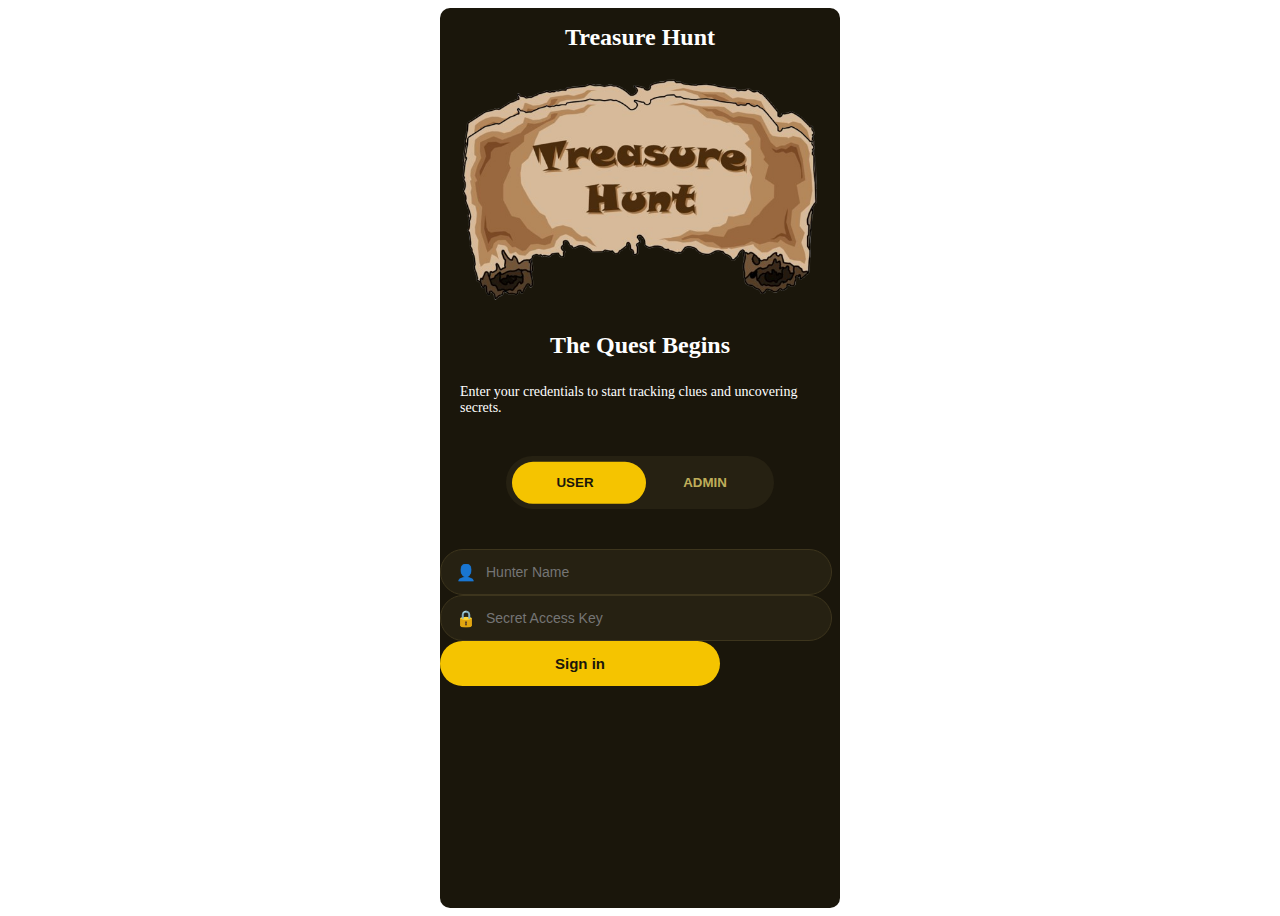
<file: index.html>
<!DOCTYPE html>
<html lang="en">
<head>
    <meta charset="UTF-8">
    <meta name="viewport" content="width=device-width, initial-scale=1.0">
    <title>Treasure Hunt</title>
    <link rel="stylesheet" href="index.css">
</head>
<body>

<div class="login">
    <h1 class="top">Treasure Hunt</h1>

    <div class="header">
        <img src="./treasure-hunt-removebg-preview.png" width="100%">
    </div>

    <div class="login-content">
        <h1>The Quest Begins</h1>
        <p>Enter your credentials to start tracking clues and uncovering secrets.</p>
    </div>

    <!-- TOGGLE -->
    <div class="roll">
        <div class="slider"></div>
        <button type="button" class="tab1 active">USER</button>
        <button type="button" class="tab2">ADMIN</button>
    </div>

    <!-- FORM -->
    <form id="loginForm">
        <div class="input-box">
            <span class="icon">👤</span>
            <input type="text" placeholder="Hunter Name" required>
        </div>

        <div class="input-box">
            <span class="icon">🔒</span>
            <input type="password" placeholder="Secret Access Key" required>
        </div>

        <button type="submit" class="signin-btn">Sign in</button>
    </form>
</div>

<script>
    const userBtn = document.querySelector(".tab1");
    const adminBtn = document.querySelector(".tab2");
    const slider = document.querySelector(".slider");

    userBtn.onclick = () => {
        userBtn.classList.add("active");
        adminBtn.classList.remove("active");
        slider.style.transform = "translateX(0%)";
    };

    adminBtn.onclick = () => {
        adminBtn.classList.add("active");
        userBtn.classList.remove("active");
        slider.style.transform = "translateX(100%)";
    };

    document.getElementById("loginForm").onsubmit = function (e) {
        e.preventDefault();

        // ✅ RELIABLE CHECK
        if (userBtn.classList.contains("active")) {
            window.location.href = "./user/room.html";
        } else {
            window.location.href = "./admin/admin_room.html";
        }
    };
</script>

</body>
</html>
</file>
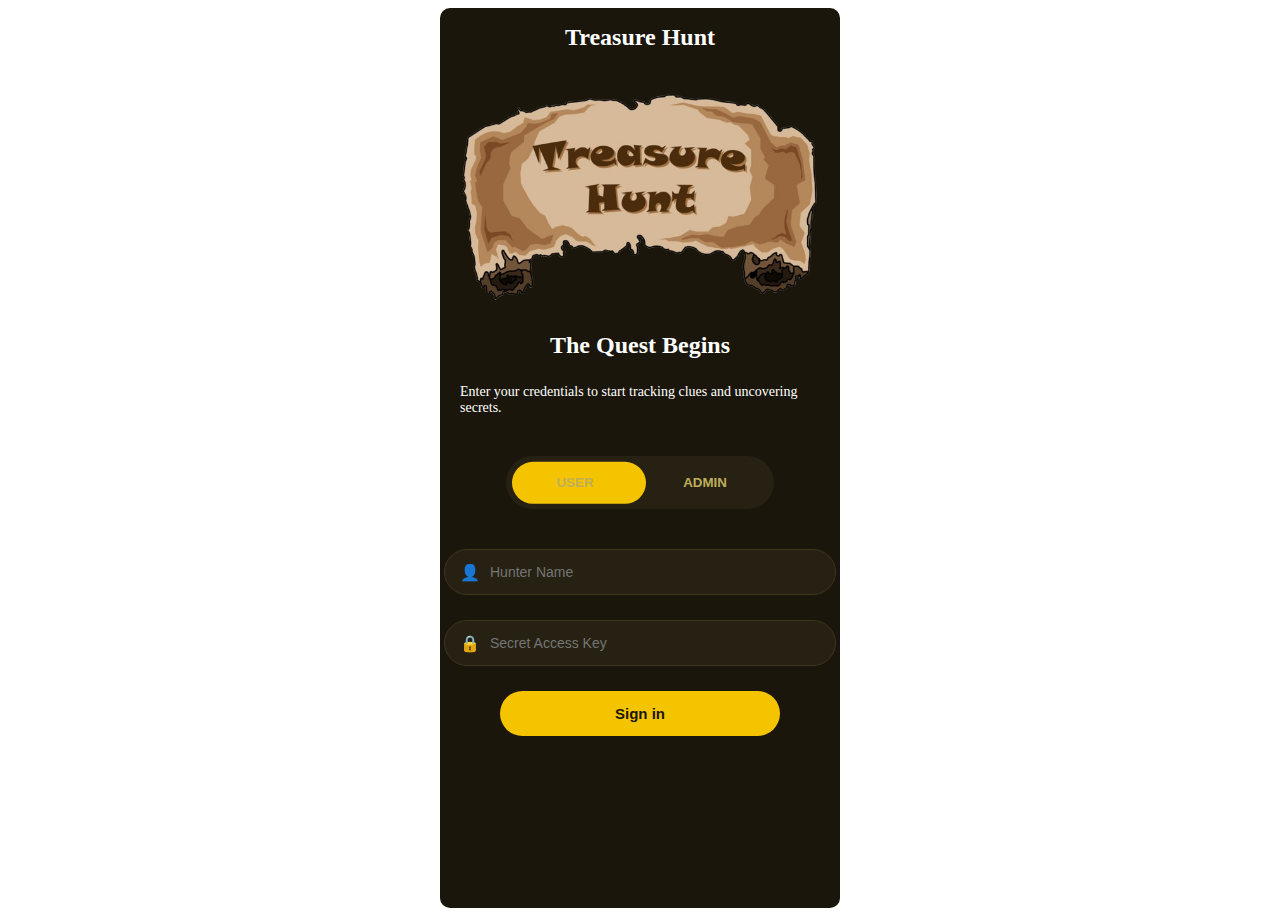
<file: user/index.html>
<!DOCTYPE html>
<html lang="en">
<head>
    <meta charset="UTF-8">
    <meta name="viewport" content="width=device-width, initial-scale=1.0">
    <link rel="stylesheet" href="index.css">
    <title>Treasure Hunt</title>
</head>
<body>
    
<div class="login">
    <h1 class="top">Treasure Hunt</h1>
    <div class="header">
        <img src="./treasure-hunt-removebg-preview.png" width="100%">
    </div>

    <div class="login-content">
        <h1>The Quest Begins</h1>
        <p>Enter your credentials to start tracking clues and uncovering secrets.</p>
    </div>
    <div class="roll">
        <div class="slider"></div>
        <button class="tab1">USER</button>
        <button class="tab2">ADMIN</button>
    </div>
   <form action="./room.html">
    <div class="user-details">
        <div class="input-box">
            <span class="icon">👤</span>
            <input type="text" placeholder="Hunter Name" required>
        </div>
    </div>

    <div class="user-details">
        <div class="input-box">
            <span class="icon">🔒</span>
            <input type="password" placeholder="Secret Access Key" required>
        </div>
    </div>

    <div class="button">
        <button type="submit" class="signin-btn">Sign in</button>
    </div>
</form>



</div>

</body>

<script>
    const buttons = document.querySelectorAll('.tab1, .tab2');
    const slider = document.querySelector('.slider');

    buttons.forEach((btn, index) => {
        btn.addEventListener('click', () => {

            buttons.forEach(b => b.classList.remove('active'));
            btn.classList.add('active');

            slider.style.transform = `translate(${index * 100}%, -50%)`;
        });
    });
</script>


</html>
</file>
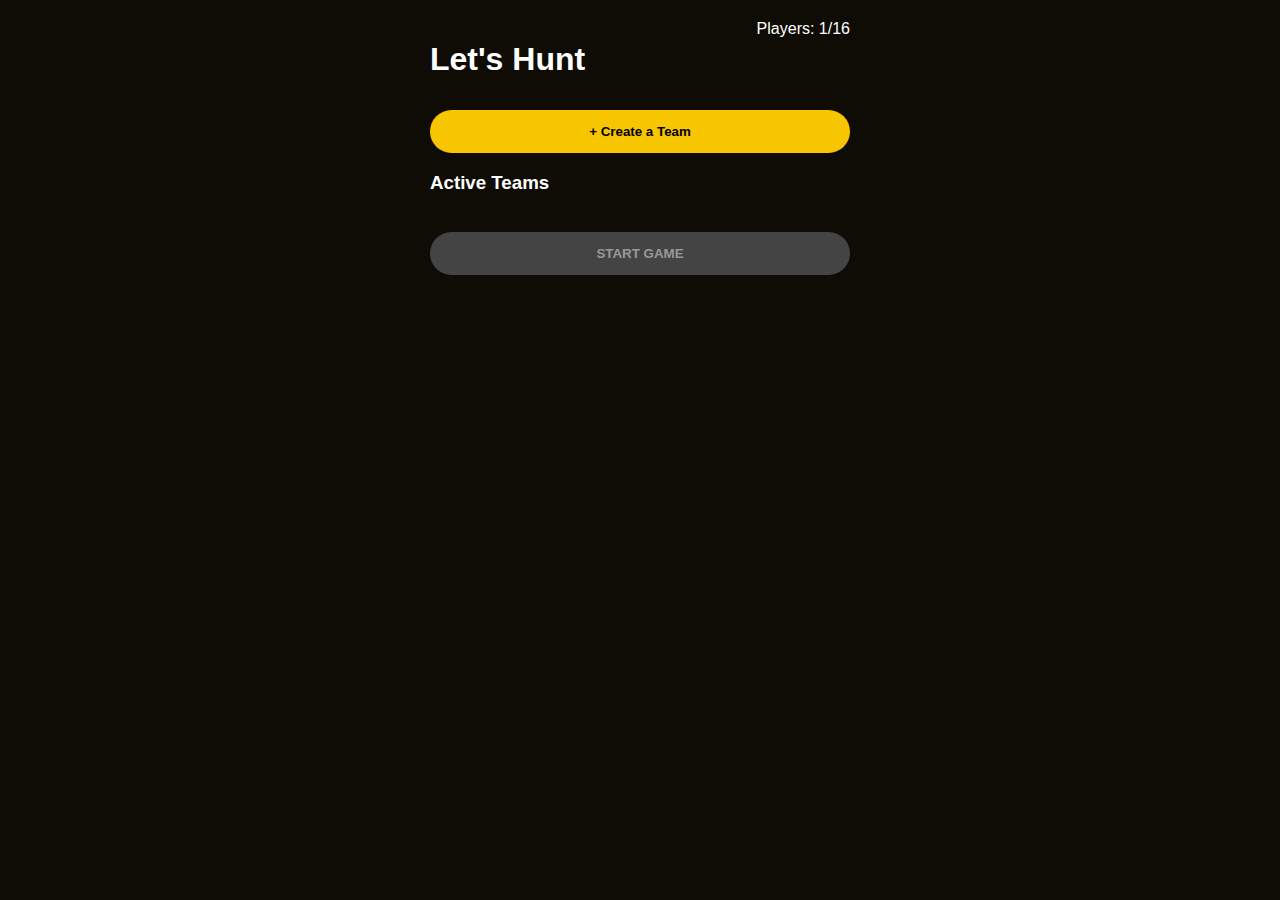
<file: lobby.html>
<!DOCTYPE html>
<html lang="en">
<head>
  <meta charset="UTF-8">
  <title>Lobby</title>
  <link rel="stylesheet" href="lobby.css">
</head>
<body>

<div class="lobby">

  <header>
    <h1>Let's Hunt </h1>
    <div>Players: 1/16</div>
  </header>
  

  <button id="openCreateModal" class="create-btn">
    + Create a Team
  </button>

  <h3>Active Teams</h3>
  <div id="teams"></div>

  <button id="startGame" class="start-btn" disabled>
    START GAME
  </button>

</div>

<!-- CREATE TEAM MODAL -->
<div id="teamModal" class="modal hidden">
  <div class="modal-content">
    <h3>Create Team</h3>

    <input id="teamName" placeholder="Team Name">
    
    <select id="maxPlayers">
      <option value="2">2 Players</option>
      <option value="3">3 Players</option>
      <option value="4" selected>4 Players</option>
      <option value="5">5 Players</option>
    </select>

    <button id="createTeamBtn">Create Team</button>
  </div>
</div>

<script src="lobby.js"></script>
</body>
</html>
</file>
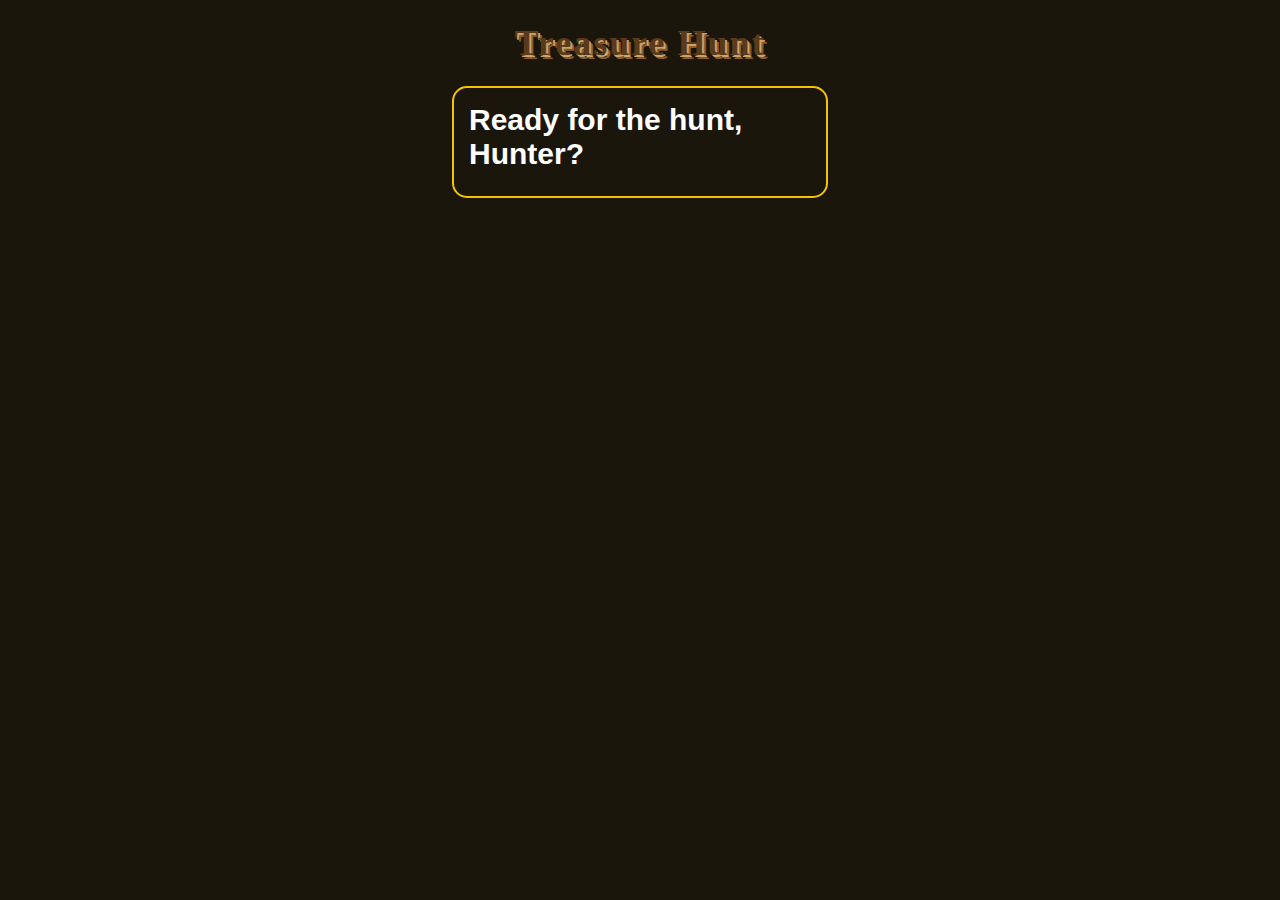
<file: room.html>
<!DOCTYPE html>
<html lang="en">
<head>
    <meta charset="UTF-8">
    <meta name="viewport" content="width=device-width, initial-scale=1.0">
    <title>Treasure Hunt</title>
    <link rel="stylesheet" href="room.css">
</head>
<body>

<div class="card">
    <div class="header">
        <span class="title">Treasure Hunt</span>
    </div>

    <div class="content">
        <h1>Ready for the hunt,<br>Hunter?</h1>
    </div>
</div>

</body>
</html>
</file>
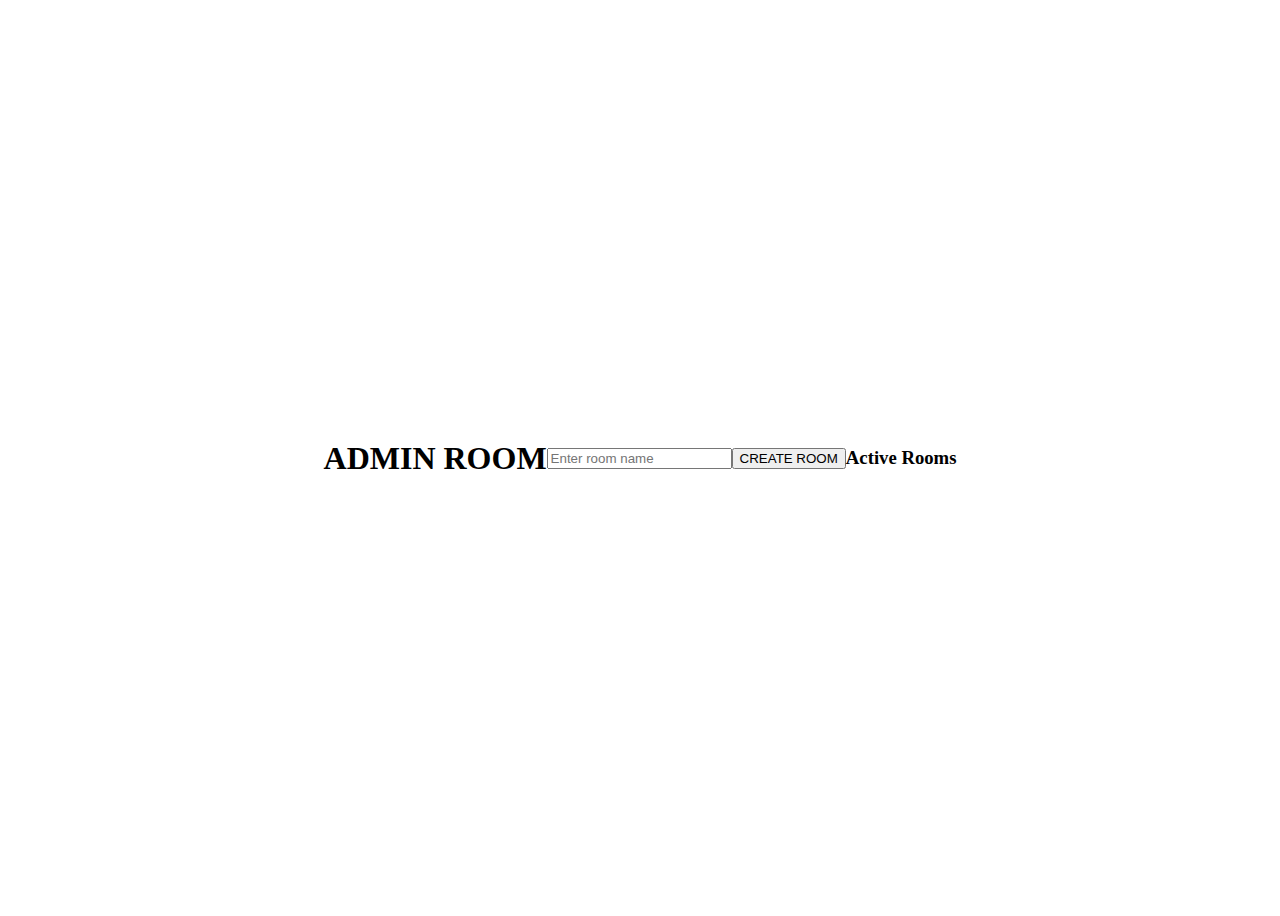
<file: admin/admin_room.html>
<!DOCTYPE html>
<html lang="en">
<head>
  <meta charset="UTF-8">
  <title>Admin Room</title>
  <link rel="stylesheet" href="admin_room.css">
</head>
<body>

<h1 class="title">ADMIN ROOM</h1>

<input type="text" id="roomInput" class="input-box" placeholder="Enter room name">

<button class="btn" onclick="createRoom()">CREATE ROOM</button>

<h3>Active Rooms</h3>
<div id="roomsContainer"></div>

<script src="admin_room.js"></script>
</body>
</html>
</file>
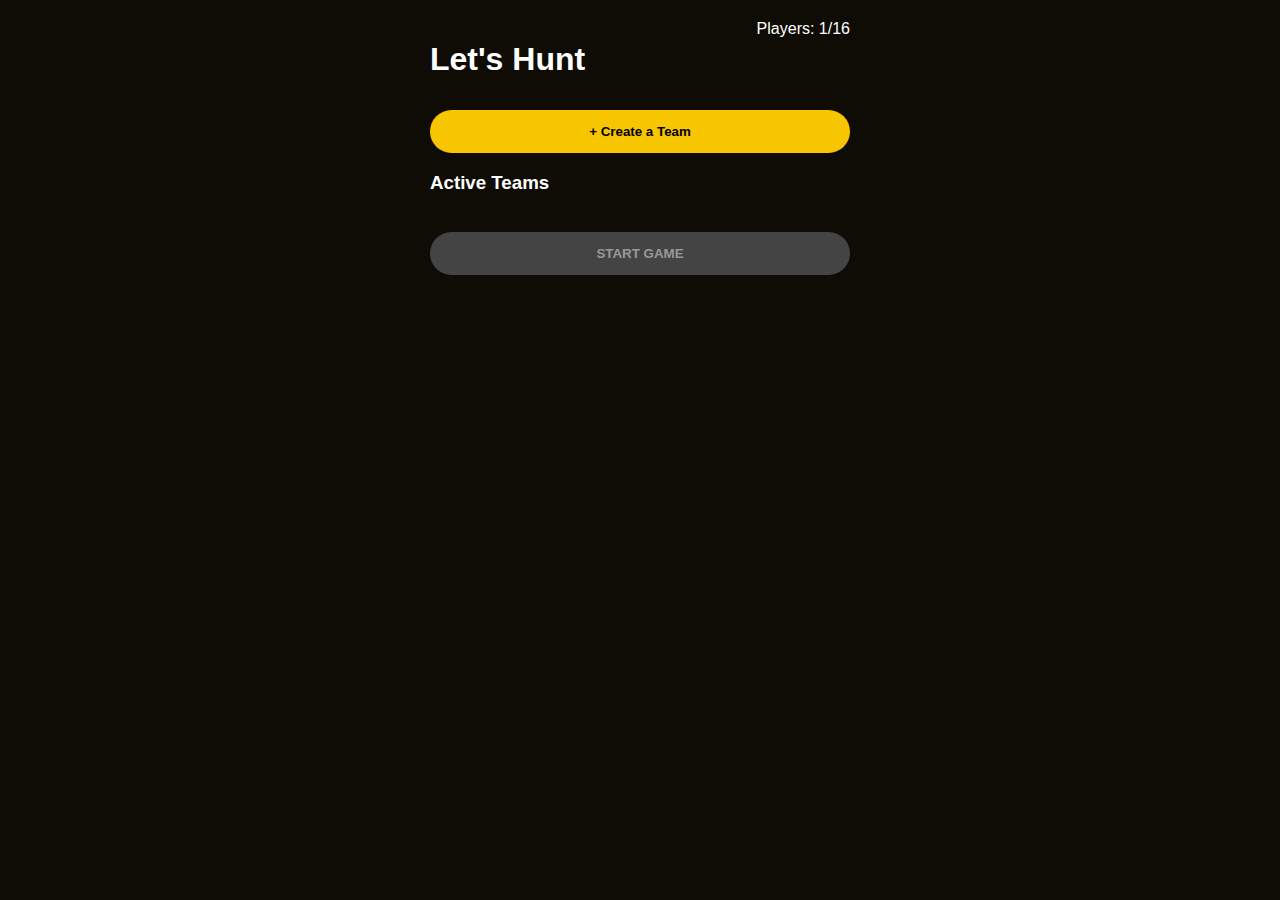
<file: user/lobby.html>
<!DOCTYPE html>
<html lang="en">
<head>
  <meta charset="UTF-8">
  <title>Lobby</title>
  <link rel="stylesheet" href="lobby.css">
</head>
<body>

<div class="lobby">

  <header>
    <h1>Let's Hunt </h1>
    <div>Players: 1/16</div>
  </header>
  

  <button id="openCreateModal" class="create-btn">
    + Create a Team
  </button>

  <h3>Active Teams</h3>
  <div id="teams"></div>

  <button id="startGame" class="start-btn" disabled>
    START GAME
  </button>

</div>

<!-- CREATE TEAM MODAL -->
<div id="teamModal" class="modal hidden">
  <div class="modal-content">
    <h3>Create Team</h3>

    <input id="teamName" placeholder="Team Name">
    
    <select id="maxPlayers">
      <option value="2">2 Players</option>
      <option value="3">3 Players</option>
      <option value="4" selected>4 Players</option>
      <option value="5">5 Players</option>
    </select>


<button onclick=""></button>




    <button id="createTeamBtn" type="button">Create Team</button>
  </div>
</div>

<script src="lobby.js"></script>
</body>
</html>
</file>
<file: index.css>
body{
    background-color: white;
    justify-content: center;
    display: flex;
    align-items: center;
    min-height: 100vh;
}
.top{
    color: #ffffff;
}
.login{
    background-color: #1a160b;
    width: 400px;
    border-radius: 10px;
    overflow: hidden;
    min-height: 100vh;
}
.header{
    height: 220px;
    background-image: url('treasure-hunt-removebg-preview.png');
    background-size: cover;
    background-position: center;
}
.login-content{
    padding: 20px;
    color: #ffffff;
}
h1{
    font-size: 24px;
    margin-bottom: 25px;
    text-align: center;
}
p{
    font-size: 14px;
    margin-bottom: 20px;
}
.roll{
    position: relative;
    width: 260px;
    height: 45px; /* FIXED */
    margin: 0 auto 30px;
    background-color: #262112;
    border-radius: 30px;
    display: flex;
    align-items: center;
    padding: 4px;
    margin-bottom: 40px;
}

.slider{
    position: absolute;
    width: 50%;
    height: 80%;
    background-color: #f5c400;
    border-radius: 25px;
    left: 6px;
    top: 50%;
    transform: translate(0, -50%);
    transition: 0.3s ease;
}

.tab1,.tab2{
    flex: 1;
    background: none;
    border: none;
    color: #bfae5a;
    font-weight: bold;
    cursor: pointer;
    z-index: 1;
}

.tab1.active,
.tab2.active{
    color: #1a160b;
}

.user-details{
    display: flex;
    justify-content: center;
    width: 100%;
    margin-bottom: 25px;
}
.input-box{
    width: 90%;
    display: flex;
    align-items: center;
    background-color: #262112;
    border: 1px solid #3d351d;
    border-radius: 30px;
    padding: 0 15px;
}
.input-box input{
    flex: 1;
    padding: 14px 10px;
    background: transparent;
    border: none;
    outline: none;
    color: white;
    font-size: 14px;
}
.button{
    justify-content: center;
    display: flex;
}
.signin-btn{
    width: 70%;
    padding: 14px;
    background-color: #f5c400;
    border: none;
    border-radius: 30px;
    font-weight: bold;
    color: #1a160b;
    cursor: pointer;
    font-size: 15px;
}
</file>
<file: user/index.css>
body{
    background-color: white;
    justify-content: center;
    display: flex;
    align-items: center;
    min-height: 100vh;
}
.top{
    color: #ffffff;
}
.login{
    background-color: #1a160b;
    width: 400px;
    border-radius: 10px;
    overflow: hidden;
    min-height: 100vh;
}
.header{
    height: 220px;
    background-image: url('#treasure-hunt-removebg-preview.png');
    background-size: cover;
    background-position: center;
}
.login-content{
    padding: 20px;
    color: #ffffff;
}
h1{
    font-size: 24px;
    margin-bottom: 25px;
    text-align: center;
}
p{
    font-size: 14px;
    margin-bottom: 20px;
}
.roll{
    position: relative;
    width: 260px;
    height: 45px; /* FIXED */
    margin: 0 auto 30px;
    background-color: #262112;
    border-radius: 30px;
    display: flex;
    align-items: center;
    padding: 4px;
    margin-bottom: 40px;
}

.slider{
    position: absolute;
    width: 50%;
    height: 80%;
    background-color: #f5c400;
    border-radius: 25px;
    left: 6px;
    top: 50%;
    transform: translate(0, -50%);
    transition: 0.3s ease;
}

.tab1,.tab2{
    flex: 1;
    background: none;
    border: none;
    color: #bfae5a;
    font-weight: bold;
    cursor: pointer;
    z-index: 1;
}

.tab1.active,
.tab2.active{
    color: #1a160b;
}

.user-details{
    display: flex;
    justify-content: center;
    width: 100%;
    margin-bottom: 25px;
}
.input-box{
    width: 90%;
    display: flex;
    align-items: center;
    background-color: #262112;
    border: 1px solid #3d351d;
    border-radius: 30px;
    padding: 0 15px;
}
.input-box input{
    flex: 1;
    padding: 14px 10px;
    background: transparent;
    border: none;
    outline: none;
    color: white;
    font-size: 14px;
}
.button{
    justify-content: center;
    display: flex;
}
.signin-btn{
    width: 70%;
    padding: 14px;
    background-color: #f5c400;
    border: none;
    border-radius: 30px;
    font-weight: bold;
    color: #1a160b;
    cursor: pointer;
    font-size: 15px;
}
</file>
<file: lobby.css>
* {
  box-sizing: border-box;
  font-family: Arial, sans-serif;
}

body {
  margin: 0;
  padding: 20px;
  background: #0e0c05;
  color: white;
}

.lobby {
  max-width: 420px;
  margin: auto;
}

header {
  display: flex;
  justify-content: space-between;
}

.create-btn {
  width: 100%;
  padding: 14px;
  background: #f7c600;
  border: none;
  border-radius: 25px;
  font-weight: bold;
  cursor: pointer;
  margin-top: 10px;
}

.team {
  border: 2px solid #f7c600;
  border-radius: 15px;
  padding: 15px;
  margin: 15px 0;
}

.team-top {
  display: flex;
  justify-content: space-between;
}

.badge {
  font-size: 12px;
  color: #f7c600;
}

.ready {
  color: #00ff88;
  font-weight: bold;
  margin-top: 5px;
}

.join-btn {
  background: #f7c600;
  border: none;
  padding: 6px 14px;
  border-radius: 20px;
  margin-top: 10px;
  cursor: pointer;
}

.remove-btn {
  background: #ff4d4d;
  border: none;
  padding: 6px 12px;
  border-radius: 15px;
  margin-top: 10px;
  color: white;
  cursor: pointer;
}

.start-btn {
  width: 100%;
  padding: 14px;
  margin-top: 20px;
  border-radius: 25px;
  border: none;
  background: #444;
  color: #999;
  font-weight: bold;
}

.start-btn.active {
  background: #f7c600;
  color: #000;
}

/* MODAL */
.modal {
  position: fixed;
  inset: 0;
  background: rgba(0,0,0,0.8);
  display: flex;
  align-items: center;
  justify-content: center;
}

.hidden {
  display: none;
}

.modal-content {
  background: #1a1608;
  padding: 20px;
  border-radius: 15px;
  width: 300px;
}

.modal-content input,
.modal-content select {
  width: 100%;
  padding: 10px;
  margin-bottom: 10px;
  border-radius: 10px;
  border: none;
}

.modal-content button {
  width: 100%;
  padding: 10px;
  background: #f7c600;
  border: none;
  border-radius: 20px;
  font-weight: bold;
}
</file>
<file: room.css>
* {
    margin: 0;
    padding: 0;
    box-sizing: border-box;
    font-family: Arial, sans-serif;
}

body {
    background-color: #1a160b;
    display: flex;
    justify-content: center;
    height: 100vh;
}

/* Card */
.card {
    width: 420px;
    padding: 22px;
    border-radius: 14px;
    color: white;
}

/* Header */
.header {
    margin-bottom: 22px;
    text-align: center;   /* 👈 center text */
}
.title {
    font-family: 'Pirata One', cursive;
    font-size: 36px;
    font-weight: bold;
    color: #5a3a1a;
    letter-spacing: 2px;
    text-shadow: 
        2px 2px 0 #caa36a,
        4px 4px 0 #8b5a2b;
}

/* Content */
.content h1 {
    font-size: 30px;
    font-weight: bold;
    margin-bottom: 10px;
}

.content p {
    font-size: 14px;
    color: #cfcfcf;
}
.content{
    border: #bfae5a;
    border-radius: 15px;
    border: 2px solid #f5c400;   
    padding: 15px;
}
</file>
<file: admin/admin_room.css>
body{
    background-color: white;
    justify-content: center;
    display: flex;
    align-items: center;
    min-height: 100vh;
}

.header{
    
}
</file>
<file: user/lobby.css>
* {
  box-sizing: border-box;
  font-family: Arial, sans-serif;
}

body {
  margin: 0;
  padding: 20px;
  background: #0e0c05;
  color: white;
}

.lobby {
  max-width: 420px;
  margin: auto;
}

header {
  display: flex;
  justify-content: space-between;
}

.create-btn {
  width: 100%;
  padding: 14px;
  background: #f7c600;
  border: none;
  border-radius: 25px;
  font-weight: bold;
  cursor: pointer;
  margin-top: 10px;
}

.team {
  border: 2px solid #f7c600;
  border-radius: 15px;
  padding: 15px;
  margin: 15px 0;
}

.team-top {
  display: flex;
  justify-content: space-between;
}

.badge {
  font-size: 12px;
  color: #f7c600;
}

.ready {
  color: #00ff88;
  font-weight: bold;
  margin-top: 5px;
}

.join-btn {
  background: #f7c600;
  border: none;
  padding: 6px 14px;
  border-radius: 20px;
  margin-top: 10px;
  cursor: pointer;
}

.remove-btn {
  background: #ff4d4d;
  border: none;
  padding: 6px 12px;
  border-radius: 15px;
  margin-top: 10px;
  color: white;
  cursor: pointer;
}

.start-btn {
  width: 100%;
  padding: 14px;
  margin-top: 20px;
  border-radius: 25px;
  border: none;
  background: #444;
  color: #999;
  font-weight: bold;
}

.start-btn.active {
  background: #f7c600;
  color: #000;
}

/* MODAL */
.modal {
  position: fixed;
  inset: 0;
  background: rgba(0,0,0,0.8);
  display: flex;
  align-items: center;
  justify-content: center;
}

.hidden {
  display: none;
}

.modal-content {
  background: #1a1608;
  padding: 20px;
  border-radius: 15px;
  width: 300px;
}

.modal-content input,
.modal-content select {
  width: 100%;
  padding: 10px;
  margin-bottom: 10px;
  border-radius: 10px;
  border: none;
}

.modal-content button {
  width: 100%;
  padding: 10px;
  background: #f7c600;
  border: none;
  border-radius: 20px;
  font-weight: bold;
}
</file>
